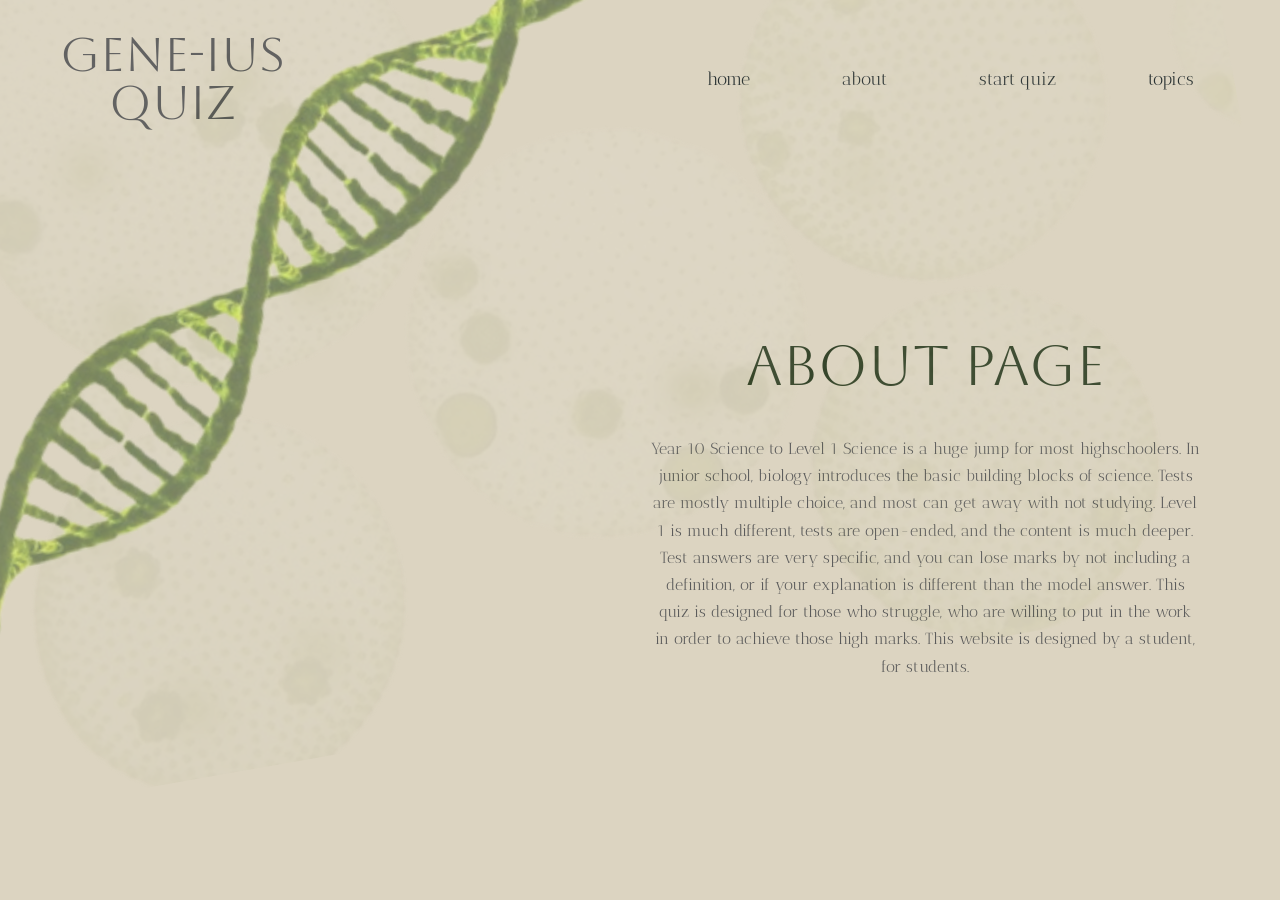
<file: about.html>
<!DOCTYPE html>
<html lang="en">
<head>
    <meta charset="UTF-8">
    <meta name="viewport" content="width=device-width, initial-scale=1.0">

    <title>Gene-ius Quiz</title>
    <link rel="stylesheet" href="about.css">

    <link rel="preconnect" href="https://fonts.googleapis.com">
    <link rel="preconnect" href="https://fonts.gstatic.com" crossorigin>
    <link href="https://fonts.googleapis.com/css2?family=Aboreto&family=Antic+Didone&family=Noto+Serif+Display:ital,wght@0,100..900;1,100..900&display=swap" rel="stylesheet">
    <link rel="icon" href="fav icon 3.png" type="image/x-icon">
</head>
<body>
    <!--  Button sound audio  -->
    <audio id="button-sound" src="click.mp3"></audio>
    <audio id="hover-sound" src="hover.wav"></audio>

    <div id="half">

    <header>
        <div id="banner">
            <a href="index.html" class="sound">GENE-IUS<br>QUIZ</a>
        </div>

    <nav class="navbar">
         <ul class="nav-links">
            <li><a href="index.html" class="sound">home</a></li>
            <li><a href="about.html" class="sound">about</a></li>
            <li><a href="quiz.html" class="sound">start quiz</a></li>
            <li><a href="topics.html" class="sound">topics</a></li>
        </ul>
    </nav>
    </header>
    <!-- end of navbar stuff -->

    <main>
        <div class="content">
            <h1 class="title">About Page</h1>
            <p>Year 10 Science to Level 1 Science is a huge jump for most highschoolers. 
            In junior school, biology introduces the basic building blocks of science. 
            Tests are mostly multiple choice, and most can get away with not studying. 
            Level 1 is much different, tests are open-ended, and the content is much deeper. 
            Test answers are very specific, and you can lose marks by not including a definition, 
            or if your explanation is different than the model answer. This quiz is designed for those 
            who struggle, who are willing to put in the work in order to achieve those high marks. 
            This website is designed by a student, for students. </p>
        </div>

        <div class="images">
            <div class="dna-png">
            <img src="images/digital - dna png (about page).png" alt="GREEN DNA Image" draggable="false">
            </div>

            <div class="background-img">
                <img src="images/image 6.png" alt="Background Image" draggable="false">
            </div>
        </div>

    </main>

    <footer>

    </footer>
    <script src="script.js"></script>
    </div>
</body>
</html>
</file>
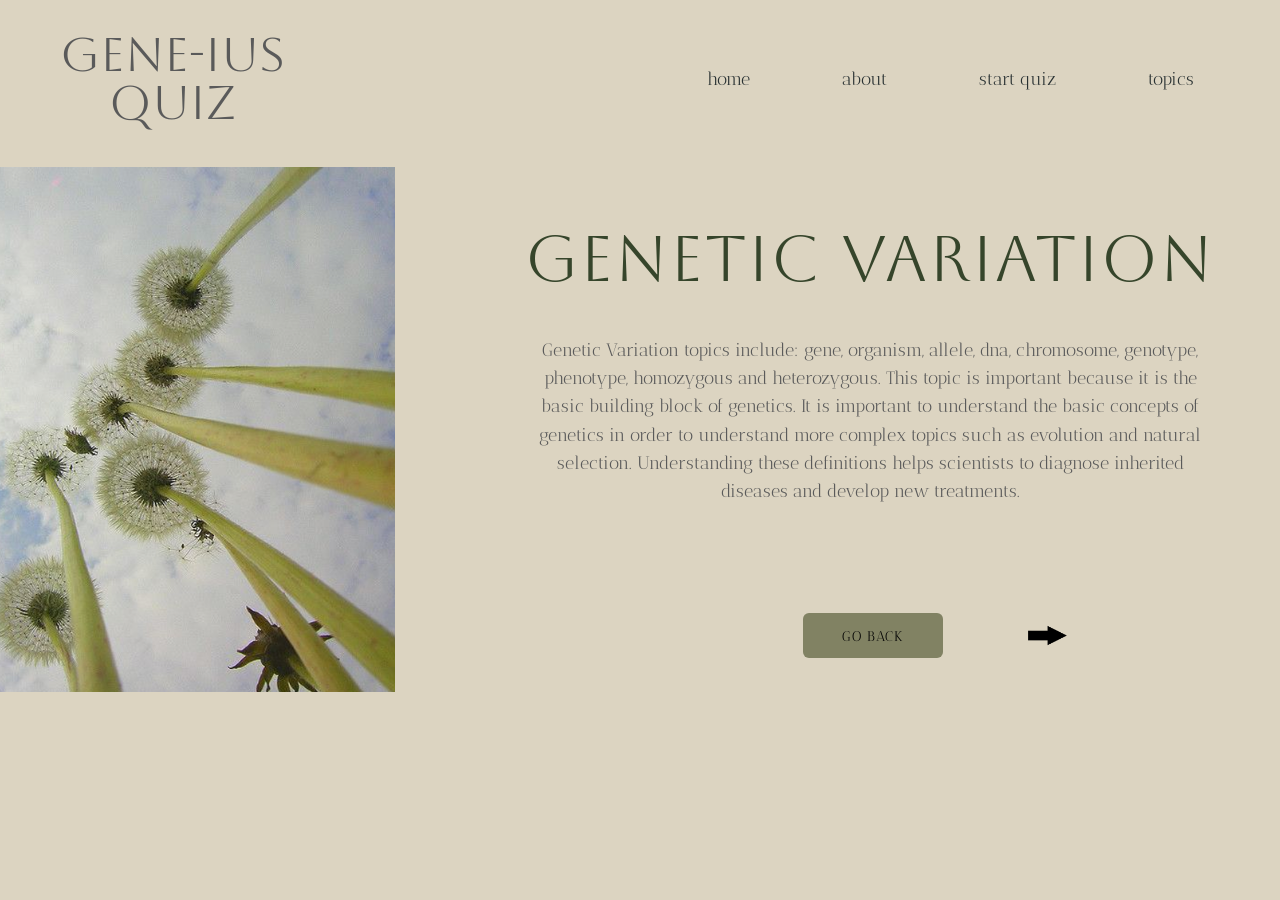
<file: topic1.html>
<!DOCTYPE html>
<html lang="en">
<head>
    <meta charset="UTF-8">
    <meta name="viewport" content="width=device-width, initial-scale=1.0">
    <title>Gene-ius Quiz</title>
    <link rel="stylesheet" href="topic1.css">
    <link rel="preconnect" href="https://fonts.googleapis.com">
    <link rel="preconnect" href="https://fonts.gstatic.com" crossorigin>
    <link href="https://fonts.googleapis.com/css2?family=Aboreto&family=Antic+Didone&family=Noto+Serif+Display:ital,wght@0,100..900;1,100..900&display=swap" rel="stylesheet">
    <link rel="icon" href="fav icon 3.png" type="image/x-icon">
</head>
<body>
    <!--  Button sound audio  -->
    <audio id="button-sound" src="click.mp3"></audio>
    <audio id="hover-sound" src="hover.wav"></audio>

    <div id="half">

    <header>
        <div id="banner">
            <a href="index.html" class="sound">GENE-IUS<br>QUIZ</a>
        </div>

    <nav class="navbar">
         <ul class="nav-links">
            <li><a href="index.html" class="sound">home</a></li>
            <li><a href="about.html" class="sound">about</a></li>
            <li><a href="quiz.html" class="sound">start quiz</a></li>
            <li><a href="topics.html" class="sound">topics</a></li>
        </ul>
    </nav>
    </header>
    </div>

    <!-- end of navbar stuff -->
     <main>
        <div class="image-container">
            <img src="images/image 14.png" alt="Low angle picture of green dandelions">
        </div>
        <div class="about-container">
            <h1>GENETIC VARIATION</h1>
            <p>Genetic Variation topics include: gene, organism, allele, dna, chromosome, genotype, phenotype, homozygous and heterozygous.
                This topic is important because it is the basic building block of genetics. It is important to understand the basic concepts 
                of genetics in order to understand more complex topics such as evolution and natural selection. Understanding these definitions
                helps scientists to diagnose inherited diseases and develop new treatments.
            </p>
        </div>

        <div class="arrow-container">
            <a href="topic2.html" class="sound">
            <img src ="images/arrow 2.png" alt="Arrow pointing right">
            </a>
        </div>

        <div class="button-container">
            <a href="topics.html" class="sound">GO BACK</a>
        </div>
    </main>
    <script src="script.js"></script>
</body>
</html>
</file>
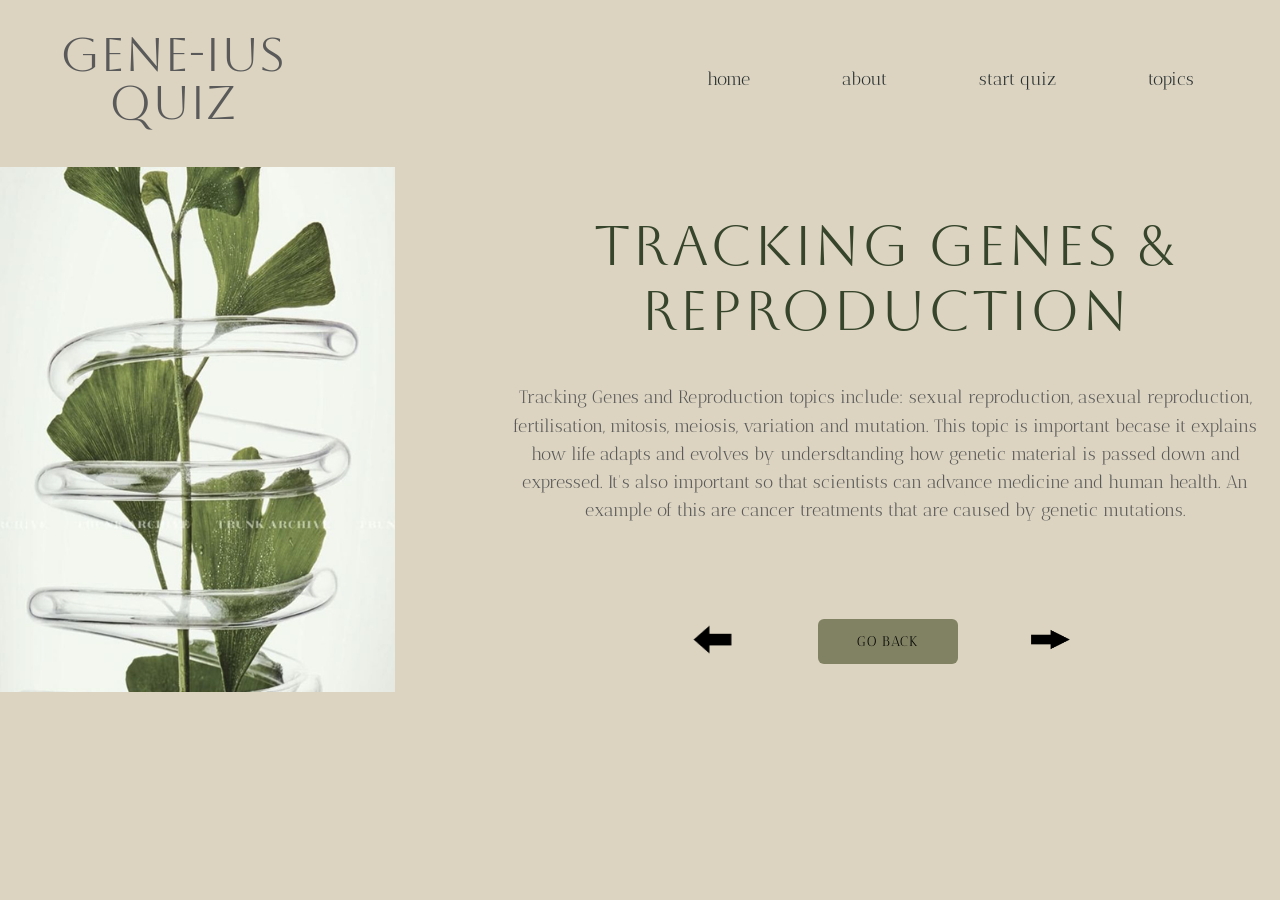
<file: topic2.html>
<!DOCTYPE html>
<html lang="en">
<head>
    <meta charset="UTF-8">
    <meta name="viewport" content="width=device-width, initial-scale=1.0">
    <title>Gene-ius Quiz</title>
    <link rel="stylesheet" href="topic2.css">
    <link rel="preconnect" href="https://fonts.googleapis.com">
    <link rel="preconnect" href="https://fonts.gstatic.com" crossorigin>
    <link href="https://fonts.googleapis.com/css2?family=Aboreto&family=Antic+Didone&family=Noto+Serif+Display:ital,wght@0,100..900;1,100..900&display=swap" rel="stylesheet">
    <link rel="icon" href="fav icon 3.png" type="image/x-icon">
</head>
<body>
    <!--  Button sound audio  -->
    <audio id="button-sound" src="click.mp3"></audio>
    <audio id="hover-sound" src="hover.wav"></audio>

    <div id="half">

    <header>
        <div id="banner">
            <a href="index.html" class="sound">GENE-IUS<br>QUIZ</a>
        </div>

    <nav class="navbar">
         <ul class="nav-links">
            <li><a href="index.html" class="sound">home</a></li>
            <li><a href="about.html" class="sound">about</a></li>
            <li><a href="quiz.html" class="sound">start quiz</a></li>
            <li><a href="topics.html" class="sound">topics</a></li>
        </ul>
    </nav>
    </header>
    </div>

    <main>
        <div class="image-container">
            <img src="images/image%2014 (1).png" alt="Green leaves growing out of a clear, glass-like DNA spiral">
        </div>
        <div class="about-container">
            <h1>TRACKING GENES & REPRODUCTION</h1>
            <p>Tracking Genes and Reproduction topics include: sexual reproduction, asexual reproduction, fertilisation, 
                mitosis, meiosis, variation and mutation. This topic is important becase it explains how life adapts and evolves by undersdtanding
                how genetic material is passed down and expressed. It's also important so that scientists can advance medicine and human health. An
                example of this are cancer treatments that are caused by genetic mutations.  
            </p>
        </div>

        <div class="arrow-right-container">
            <a href="topic3.html" class="sound">
            <img src ="images/arrow%202.png" alt="Arrow pointing right">
            </a>
        </div>

        <div class="arrow-left-container">
            <a href="topic1.html" class="sound">
            <img src ="images/arrow%203.png" alt="Arrow pointing left">
            </a>
        </div>

        <div class="button-container">
            <a href="topics.html" class="sound">GO BACK</a>
        </div>
    </main>
    <script src="script.js"></script>
</body>
</html>
</file>
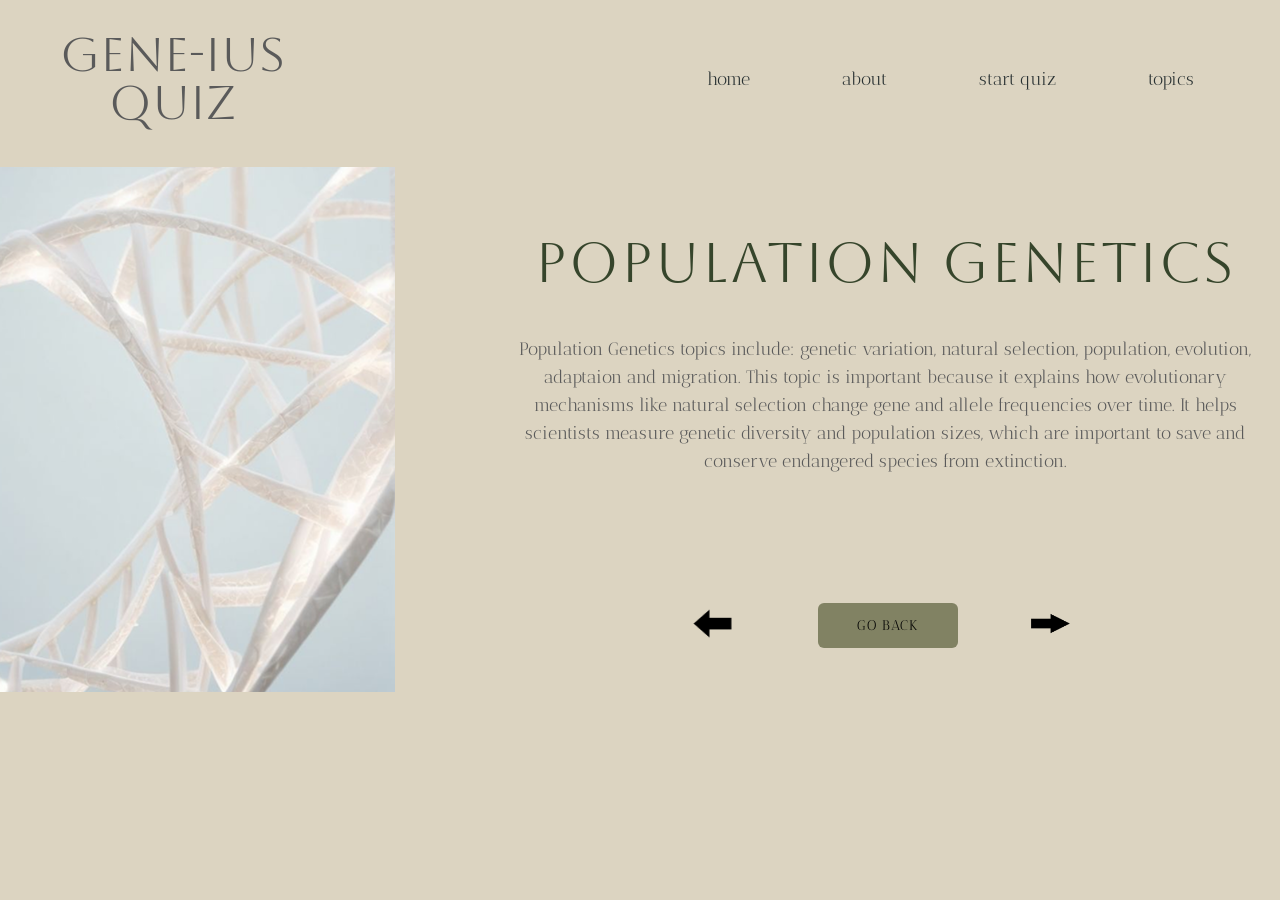
<file: topic3.html>
<!DOCTYPE html>
<html lang="en">
<head>
    <meta charset="UTF-8">
    <meta name="viewport" content="width=device-width, initial-scale=1.0">
    <title>Gene-ius Quiz</title>
    <link rel="stylesheet" href="topic3.css">
    <link rel="preconnect" href="https://fonts.googleapis.com">
    <link rel="preconnect" href="https://fonts.gstatic.com" crossorigin>
    <link href="https://fonts.googleapis.com/css2?family=Aboreto&family=Antic+Didone&family=Noto+Serif+Display:ital,wght@0,100..900;1,100..900&display=swap" rel="stylesheet">
    <link rel="icon" href="fav icon 3.png" type="image/x-icon">
</head>
<body>
    <!--  Button sound audio  -->
    <audio id="button-sound" src="click.mp3"></audio>
    <audio id="hover-sound" src="hover.wav"></audio>

    <div id="half">

    <header>
        <div id="banner">
            <a href="index.html" class="sound">GENE-IUS<br>QUIZ</a>
        </div>

    <nav class="navbar">
         <ul class="nav-links">
            <li><a href="index.html" class="sound">home</a></li>
            <li><a href="about.html" class="sound">about</a></li>
            <li><a href="quiz.html" class="sound">start quiz</a></li>
            <li><a href="topics.html" class="sound">topics</a></li>
        </ul>
    </nav>
    </header>
    </div>

    <main>
        <div class="image-container">
            <img src="images/image%2014%20(2).png" alt="A digital illustration of a DNA spiral">
        </div>
        <div class="about-container">
            <h1>POPULATION GENETICS</h1>
            <p>Population Genetics topics include: genetic variation, natural selection, population, evolution, adaptaion and migration.
                This topic is important because it explains how evolutionary mechanisms like natural selection change gene and allele
                frequencies over time. It helps scientists measure genetic diversity and population sizes, which are important to save and conserve
                endangered species from extinction.
            </p>
        </div>

        <div class="arrow-right-container">
            <a href="topic4.html" class="sound">
            <img src ="images/arrow%202.png" alt="Arrow pointing right">
            </a>
        </div>

        <div class="arrow-left-container">
            <a href="topic2.html" class="sound">
            <img src ="images/arrow%203.png" alt="Arrow pointing left">
            </a>
        </div>

        <div class="button-container">
            <a href="topics.html" class="sound">GO BACK</a>
        </div>
    </main>
    <script src="script.js"></script>
</body>
</html>
</file>
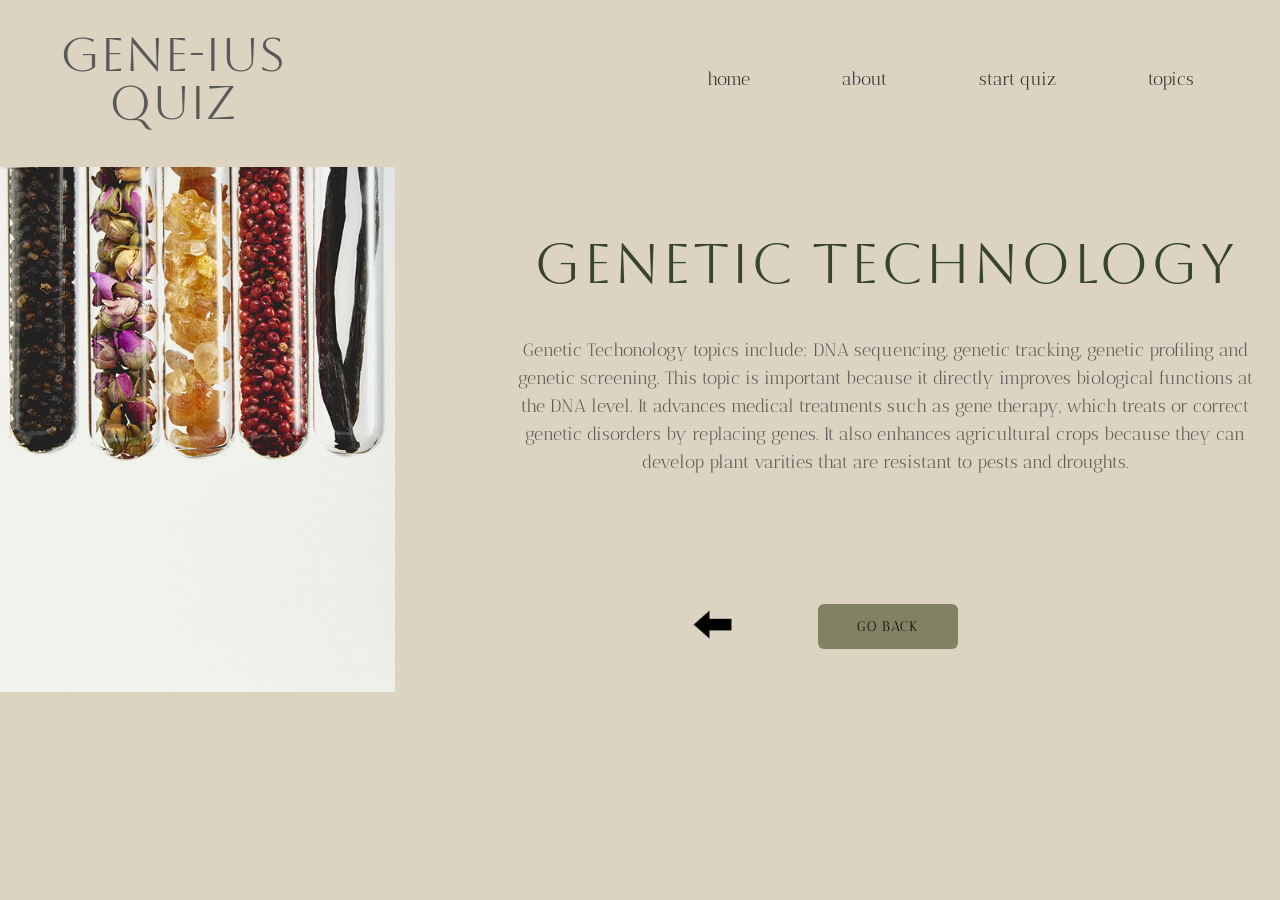
<file: topic4.html>
<!DOCTYPE html>
<html lang="en">
<head>
    <meta charset="UTF-8">
    <meta name="viewport" content="width=device-width, initial-scale=1.0">
    <title>Gene-ius Quiz</title>
    <link rel="stylesheet" href="topic4.css">
    <link rel="preconnect" href="https://fonts.googleapis.com">
    <link rel="preconnect" href="https://fonts.gstatic.com" crossorigin>
    <link href="https://fonts.googleapis.com/css2?family=Aboreto&family=Antic+Didone&family=Noto+Serif+Display:ital,wght@0,100..900;1,100..900&display=swap" rel="stylesheet">
    <link rel="icon" href="fav icon 3.png" type="image/x-icon">
</head>
<body>
    <!--  Button sound audio  -->
    <audio id="button-sound" src="click.mp3"></audio>
    <audio id="hover-sound" src="hover.wav"></audio>

    <div id="half">

    <header>
        <div id="banner">
            <a href="index.html" class="sound">GENE-IUS<br>QUIZ</a>
        </div>

    <nav class="navbar">
         <ul class="nav-links">
            <li><a href="index.html" class="sound">home</a></li>
            <li><a href="about.html" class="sound">about</a></li>
            <li><a href="quiz.html" class="sound">start quiz</a></li>
            <li><a href="topics.html" class="sound">topics</a></li>
        </ul>
    </nav>
    </header>
    </div>

    <main>
        <div class="image-container">
            <img src="images/image%2014%20(5).png" alt="A digital illustration of a DNA spiral">
        </div>
        <div class="about-container">
            <h1>GENETIC TECHNOLOGY</h1>
            <p>Genetic Techonology topics include: DNA sequencing, genetic tracking, genetic profiling and genetic screening. 
                This topic is important because it directly improves biological functions at the DNA level. It advances medical treatments such
                as gene therapy, which treats or correct genetic disorders by replacing genes. It also enhances agricultural crops because they can
                develop plant varities that are resistant to pests and droughts.
            </p>
        </div>

        <div class="arrow-left-container">
            <a href="topic3.html" class="sound">
            <img src ="images/arrow%203.png" alt="Arrow pointing left">
            </a>
        </div>

        <div class="button-container" >
            <a href="topics.html" class="sound">GO BACK</a>
        </div>
    </main>
    <script src="script.js"></script>
</body>
</html>
</file>
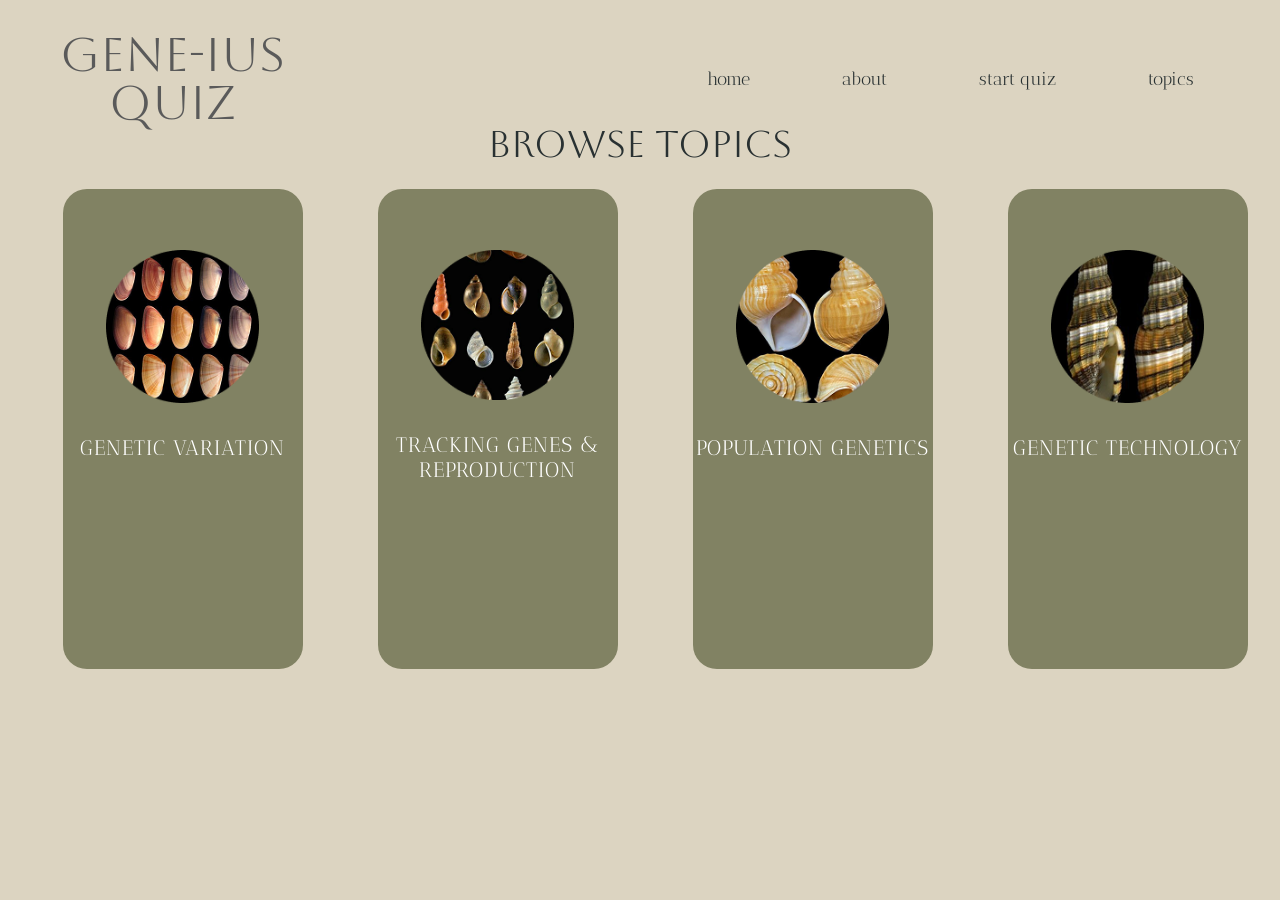
<file: topics.html>
<!DOCTYPE html>
<html lang="en">
<head>
    <meta charset="UTF-8">
    <meta name="viewport" content="width=device-width, initial-scale=1.0">
    <title>Gene-ius Quiz</title>
    <link rel="stylesheet" href="topics.css">

    <link rel="preconnect" href="https://fonts.googleapis.com">
    <link rel="preconnect" href="https://fonts.gstatic.com" crossorigin>
    <link href="https://fonts.googleapis.com/css2?family=Aboreto&family=Antic+Didone&family=Noto+Serif+Display:ital,wght@0,100..900;1,100..900&display=swap" rel="stylesheet">
    <link rel="icon" href="fav icon 3.png" type="image/x-icon">
</head>
<body>
    <!--  Button sound audio  -->
    <audio id="button-sound" src="click.mp3"></audio>
    <audio id="hover-sound" src="hover.wav"></audio>

    <div id="half">

    <header>
        <div id="banner">
            <a href="index.html" class="sound">GENE-IUS<br>QUIZ</a>
        </div>

    <nav class="navbar">
         <ul class="nav-links">
            <li><a href="index.html" class="sound">home</a></li>
            <li><a href="about.html" class="sound">about</a></li>
            <li><a href="quiz.html" class="sound">start quiz</a></li>
            <li><a href="topics.html" class="sound">topics</a></li>
        </ul>
    </nav>
    </header>
    </div>

    <!-- end of navbar stuff -->

    <main>
        <h1>Browse Topics</h1>

        <div class="topics-container">
            <div class="topic-1">
                <a href="topic1.html" class="sound">
                <img src="images/image-9.png" alt="Genetic Variation Image">
                <div class="text1">GENETIC VARIATION</div>
                </a>
            </div>

            <div class="topic-2">
                <a href="topic2.html" class="sound">
                <img src="images/image%2010.png" alt="Tracking Genes & Reproduction Image">
                <div class="text2">TRACKING GENES & REPRODUCTION</div>
                </a>
            </div>

            <div class="topic-3">
                <a href="topic3.html" class="sound">
                <img src="images/image%2011.png" alt="Population Genetics Image">
                <div class="text3">POPULATION GENETICS</div>
                </a>
            </div>

            <div class="topic-4">
                <a href="topic4.html" class="sound">
                <img src="images/image%2012.png" alt="Genetic Technology Image">
                <div class="text4">GENETIC TECHNOLOGY</div>
                </a>
            </div>
        </div>
    </main>
    </div>
    <script src="script.js"></script>
</body>
</html>
</file>
<file: about.css>
body{
    background-color:#DCD4C1;
    font-family: Aboreto, sans-serif;
    margin: 0;
    padding: 0;
    -webkit-font-smoothing: antialiased;
    -moz-osx-font-smoothing: grayscale;
}

div#half{
    color: #5A5A5A;
    text-align: center;
    font-size: 1em;
}

header {
    display: flex;
    justify-content: space-between;
    align-items: center;
    padding: 30px 30px 1px 20px;
}

#banner {
    font-family: Aboreto, sans-serif;
    font-size: 3em;
    line-height: 1;
    margin-left: 40px;
}

#banner a {
    text-decoration: none;
    color: #5A5A5A;
    display: inline-block;
    transition: all 0.3s ease;
}

#banner a:hover {
    color: #36452B;
    font-size: 1.3em;
    transform: scale(0.9);
}

.navbar {
    text-align: right;
    margin-right: 40px;
    font-size: 1.1em;
}

.navbar ul.nav-links li a.active:hover {
    background-color: #36452B; 
    transition: color 0.3s ease;
    border-radius: 5px;
    padding: 11px 24px;
    font-size: 1.5em;
    cursor: pointer;
    transition: all 0.3s ease;
}

ul.nav-links {
    list-style-type: none;
    display: flex;
    gap: 60px;
    margin: 0;
    padding: 0;
}

.navbar a {
    font-family: Antic Didone, serif;
    color: #293132;
    text-decoration: none;
    font-weight: thin;
    padding: 8px 16px;
    transition: all 0.3s ease;
}

.navbar a:hover {
    color: white;
    background-color: #36452B;
    border-radius: 4px;
    transition: color 0.3s ease;
    cursor: pointer;
    font-size: 1.5em;
    transition: all 0.3s ease;
}

/* end of navbar stuff */

main {
    display: flex;
    align-items: center;
    justify-content: space-between;
    gap: 40px;
    padding: 40px 80px;
}

.content {
    max-width: 550px;
    position: absolute;
    right: 60px;
    top: 55%;
    transform: translateY(-50%);
    padding: 20px;
    flex: 1;
}

.title {
    text-align: center;
    font-size: 3.5em;
    font-weight: 400;
    font-family: Aboreto, sans-serif;
    color: #36452B;
}

p {
    font-size: 1.0em;
    font-weight: 400;
    font-family: Antic Didone, serif;
    line-height: 1.7;
}

img {
    -webkit-user-drag: none;
    -moz-user-drag: none;
    -webkit-user-select: none;
    -ms-user-select: none;
    user-select: none;
}

.images {
    display: flex;
    align-items: center;
    flex: 0.1;
}

.dna-png img {
    position: absolute;
    right: 500px;
    width: 1100px;
    height: auto;
    margin-top: -300px;
    margin-right: 20px;
    transform: rotate(-10deg);
    z-index: 1;
    opacity: 0.5;
    pointer-events: none;
}

.background-img img {
    position: absolute;
    right: 0;
    width: 100%;
    height: auto;
    margin-top: -300px;
    margin-right: 20px;
    transform: rotate(-10deg);
    z-index: 0;
    opacity: 1;
    pointer-events: none;
}
</file>
<file: topic1.css>
body{
    background-color:#DCD4C1;
    font-family: Aboreto, sans-serif;
    margin: 0;
    padding: 0;
    -webkit-font-smoothing: antialiased;
    -moz-osx-font-smoothing: grayscale;
}

div#half{
    color: #5A5A5A;
    text-align: center;
    font-size: 1em;
}

header {
    display: flex;
    justify-content: space-between;
    align-items: center;
    padding: 30px 30px 1px 20px;
}

#banner {
    font-family: Aboreto, sans-serif;
    font-size: 3em;
    line-height: 1;
    margin-left: 40px;
}

#banner a {
    text-decoration: none;
    color: #5A5A5A;
    display: inline-block;
    transition: all 0.3s ease;
}

#banner a:hover {
    color: #36452B;
    font-size: 1.3em;
    transform: scale(0.9);
}

.navbar {
    text-align: right;
    margin-right: 40px;
    font-size: 1.1em;
}

.navbar ul.nav-links li a.active:hover {
    background-color: #36452B; 
    transition: color 0.3s ease;
    border-radius: 5px;
    padding: 11px 24px;
    font-size: 1.5em;
    cursor: pointer;
    transition: all 0.3s ease;
}

ul.nav-links {
    list-style-type: none;
    display: flex;
    gap: 60px;
    margin: 0;
    padding: 0;
}

.navbar a {
    font-family: Antic Didone, serif;
    color: #293132;
    text-decoration: none;
    font-weight: thin;
    padding: 8px 16px;
    transition: all 0.3s ease;
}

.navbar a:hover {
    color: white;
    background-color: #36452B;
    border-radius: 4px;
    transition: color 0.3s ease;
    cursor: pointer;
    font-size: 1.5em;
    transition: all 0.5s ease;
}

/* navbar stuff */

main {
    display: grid;
    grid-template-columns: 1fr 1.2fr;
    gap: 20px 50px;
    max-width: 1200px;
    margin: 40px auto;
    padding: 0 40px 80px 40px; 
    align-items: center;
}

.image-container {
    grid-column: 1;
    grid-row: 1 / span 2;
    max-width: 450px;

    margin-left: -50px;
    justify-self: start;
}

img {
    display: block;
    width: 90%;
    height: auto;
}

.about-container {
    grid-column: 2;
    grid-row: 1;
    text-align: center;
    padding: 20px 25px 0 20px;
}

h1 {
    font-size: 4em;
    font-family: Aboreto, sans-serif;
    font-weight: 400;
    margin-bottom: 40px;
    color: #36452B;
    margin-top: 0;
    letter-spacing: 2px;
    white-space: nowrap;
}

p {
    font-size: 1.1em;
    font-family: Antic Didone, serif;
    line-height: 1.6;
    color: #5A5A5A;
    margin-bottom: 20px;
}


.button-container {
    grid-column: 2;
    grid-row: 2;

    justify-self: center;

    display: flex;
    justify-content: center;
    align-items: center;

    width: 140px;
    height: 45px;
    background-color: #818263;
    border-radius: 6px;
    transition: all 0.3s ease;
}

.button-container a {
    text-decoration: none;
    color: black;
    font-family: Antic Didone, sans-serif;
    font-size: 0.9em;
    letter-spacing: 1px;
    transition: all 0.3s ease;
}

.button-container:hover a{
    color: white;
    font-size: 1.2em;
}

.button-container:hover {
    background-color: #293132;
    transform: scale(1.2);
    cursor: pointer;
}

.arrow-container {
    grid-column: 2;
    grid-row: 2;

    justify-self: center;
    margin-left: 200px;
    align-self: center;

    margin-left: 350px;
}

.arrow-container img {
    width: 45px;
    transition: all 0.3s ease;
}

.arrow-container img:hover {
    transform: scale(1.5);
    cursor: pointer;
    filter: invert(21%) sepia(21%) saturate(1008%) hue-rotate(53deg) brightness(91%) contrast(88%);
}
</file>
<file: topic2.css>
body{
    background-color:#DCD4C1;
    font-family: Aboreto, sans-serif;
    margin: 0;
    padding: 0;
    -webkit-font-smoothing: antialiased;
    -moz-osx-font-smoothing: grayscale;
}

div#half{
    color: #5A5A5A;
    text-align: center;
    font-size: 1em;
}

header {
    display: flex;
    justify-content: space-between;
    align-items: center;
    padding: 30px 30px 1px 20px;
}

#banner {
    font-family: Aboreto, sans-serif;
    font-size: 3em;
    line-height: 1;
    margin-left: 40px;
}

#banner a {
    text-decoration: none;
    color: #5A5A5A;
    display: inline-block;
    transition: all 0.3s ease;
}

#banner a:hover {
    color: #36452B;
    font-size: 1.3em;
    transform: scale(0.9);
}

.navbar {
    text-align: right;
    margin-right: 40px;
    font-size: 1.1em;
}

.navbar ul.nav-links li a.active:hover {
    background-color: #36452B; 
    transition: color 0.3s ease;
    border-radius: 5px;
    padding: 11px 24px;
    font-size: 1.5em;
    cursor: pointer;
    transition: all 0.3s ease;
}

ul.nav-links {
    list-style-type: none;
    display: flex;
    gap: 60px;
    margin: 0;
    padding: 0;
}

.navbar a {
    font-family: Antic Didone, serif;
    color: #293132;
    text-decoration: none;
    font-weight: thin;
    padding: 8px 16px;
    transition: all 0.3s ease;
}

.navbar a:hover {
    color: white;
    background-color: #36452B;
    border-radius: 4px;
    transition: color 0.3s ease;
    cursor: pointer;
    font-size: 1.5em;
    transition: all 0.5s ease;
}

/* end navbar */

main {
    display: grid;
    grid-template-columns: 400px 1fr;
    gap: 20px 50px;
    max-width: 1200px;
    margin: 40px auto;
    padding: 0 40px 80px 40px; 
    align-items: center;
}

.image-container {
    grid-column: 1;
    grid-row: 1 / span 2;
    max-width: 450px;

    margin-left: -50px;
    justify-self: start;
}

.image-container img {
    display: block;
    width: 90%;
    height: auto;
}

.about-container {
    grid-column: 2;
    grid-row: 1;
    text-align: center;
    padding: 20px 25px 0 20px;
}

h1 {
    font-size: 3.5em;
    font-family: Aboreto, sans-serif;
    font-weight: 400;
    margin-bottom: 40px;
    color: #36452B;
    margin-top: 0;
    letter-spacing: 2px;
}

p {
    font-size: 1.1em;
    font-family: Antic Didone, serif;
    line-height: 1.6;
    color: #5A5A5A;
    margin-bottom: 20px;
}


.button-container {
    grid-column: 2;
    grid-row: 2;

    justify-self: center;

    display: flex;
    justify-content: center;
    align-items: center;

    width: 140px;
    height: 45px;
    background-color: #818263;
    border-radius: 6px;
    transition: all 0.3s ease;
}

.button-container a {
    text-decoration: none;
    color: black;
    font-family: Antic Didone, sans-serif;
    font-size: 0.9em;
    letter-spacing: 1px;
    transition: all 0.3s ease;
}

.button-container:hover a{
    color: white;
    font-size: 1.2em;
}

.button-container:hover {
    background-color: #293132;
    transform: scale(1.2);
    cursor: pointer;
}

.arrow-left-container,
.arrow-right-container {
    grid-column: 2;
    grid-row: 2;

    justify-self: center;
    margin-left: 200px;
    align-self: center;
}

.arrow-left-container {
    margin-right: 550px;
}

.arrow-right-container {
    margin-left: 325px;
}

.arrow-left-container img,
.arrow-right-container img {
    width: 45px;
    transition: all 0.3s ease;
}

.arrow-left-container img:hover,
.arrow-right-container img:hover {
    transform: scale(1.8);
    cursor: pointer;
    filter: invert(21%) sepia(21%) saturate(1008%) hue-rotate(53deg) brightness(91%) contrast(88%);
}
</file>
<file: topic3.css>
body{
    background-color:#DCD4C1;
    font-family: Aboreto, sans-serif;
    margin: 0;
    padding: 0;
    -webkit-font-smoothing: antialiased;
    -moz-osx-font-smoothing: grayscale;
}

div#half{
    color: #5A5A5A;
    text-align: center;
    font-size: 1em;
}

header {
    display: flex;
    justify-content: space-between;
    align-items: center;
    padding: 30px 30px 1px 20px;
}

#banner {
    font-family: Aboreto, sans-serif;
    font-size: 3em;
    line-height: 1;
    margin-left: 40px;
}

#banner a {
    text-decoration: none;
    color: #5A5A5A;
    display: inline-block;
    transition: all 0.3s ease;
}

#banner a:hover {
    color: #36452B;
    font-size: 1.3em;
    transform: scale(0.9);
}

.navbar {
    text-align: right;
    margin-right: 40px;
    font-size: 1.1em;
}

.navbar ul.nav-links li a.active:hover {
    background-color: #36452B; 
    transition: color 0.3s ease;
    border-radius: 5px;
    padding: 11px 24px;
    font-size: 1.5em;
    cursor: pointer;
    transition: all 0.3s ease;
}

ul.nav-links {
    list-style-type: none;
    display: flex;
    gap: 60px;
    margin: 0;
    padding: 0;
}

.navbar a {
    font-family: Antic Didone, serif;
    color: #293132;
    text-decoration: none;
    font-weight: thin;
    padding: 8px 16px;
    transition: all 0.3s ease;
}

.navbar a:hover {
    color: white;
    background-color: #36452B;
    border-radius: 4px;
    transition: color 0.3s ease;
    cursor: pointer;
    font-size: 1.5em;
    transition: all 0.5s ease;
}

/* end navbar */

main {
    display: grid;
    grid-template-columns: 400px 1fr;
    gap: 20px 50px;
    max-width: 1200px;
    margin: 40px auto;
    padding: 0 40px 80px 40px; 
    align-items: center;
}

.image-container {
    grid-column: 1;
    grid-row: 1 / span 2;
    max-width: 450px;

    margin-left: -50px;
    justify-self: start;
}

.image-container img {
    display: block;
    width: 90%;
    height: auto;
}

.about-container {
    grid-column: 2;
    grid-row: 1;
    text-align: center;
    padding: 20px 25px 0 20px;
}

h1 {
    font-size: 3.5em;
    font-family: Aboreto, sans-serif;
    font-weight: 400;
    margin-bottom: 40px;
    color: #36452B;
    margin-top: 0;
    letter-spacing: 2px;
}

p {
    font-size: 1.1em;
    font-family: Antic Didone, serif;
    line-height: 1.6;
    color: #5A5A5A;
    margin-bottom: 20px;
}


.button-container {
    grid-column: 2;
    grid-row: 2;

    justify-self: center;

    display: flex;
    justify-content: center;
    align-items: center;

    width: 140px;
    height: 45px;
    background-color: #818263;
    border-radius: 6px;
    transition: all 0.3s ease;
}

.button-container a {
    text-decoration: none;
    color: black;
    font-family: Antic Didone, sans-serif;
    font-size: 0.9em;
    letter-spacing: 1px;
    transition: all 0.3s ease;
}

.button-container:hover a{
    color: white;
    font-size: 1.2em;
}

.button-container:hover {
    background-color: #293132;
    transform: scale(1.2);
    cursor: pointer;
}

.arrow-left-container,
.arrow-right-container {
    grid-column: 2;
    grid-row: 2;

    justify-self: center;
    margin-left: 200px;
    align-self: center;
}

.arrow-left-container {
    margin-right: 550px;
}

.arrow-right-container {
    margin-left: 325px;
}

.arrow-left-container img,
.arrow-right-container img {
    width: 45px;
    transition: all 0.3s ease;
}

.arrow-left-container img:hover,
.arrow-right-container img:hover {
    transform: scale(1.8);
    cursor: pointer;
    filter: invert(21%) sepia(21%) saturate(1008%) hue-rotate(53deg) brightness(91%) contrast(88%);
}
</file>
<file: topic4.css>
body{
    background-color:#DCD4C1;
    font-family: Aboreto, sans-serif;
    margin: 0;
    padding: 0;
    -webkit-font-smoothing: antialiased;
    -moz-osx-font-smoothing: grayscale;
}

div#half{
    color: #5A5A5A;
    text-align: center;
    font-size: 1em;
}

header {
    display: flex;
    justify-content: space-between;
    align-items: center;
    padding: 30px 30px 1px 20px;
}

#banner {
    font-family: Aboreto, sans-serif;
    font-size: 3em;
    line-height: 1;
    margin-left: 40px;
}

#banner a {
    text-decoration: none;
    color: #5A5A5A;
    display: inline-block;
    transition: all 0.3s ease;
}

#banner a:hover {
    color: #36452B;
    font-size: 1.3em;
    transform: scale(0.9);
}

.navbar {
    text-align: right;
    margin-right: 40px;
    font-size: 1.1em;
}

.navbar ul.nav-links li a.active:hover {
    background-color: #36452B; 
    transition: color 0.3s ease;
    border-radius: 5px;
    padding: 11px 24px;
    font-size: 1.5em;
    cursor: pointer;
    transition: all 0.3s ease;
}

ul.nav-links {
    list-style-type: none;
    display: flex;
    gap: 60px;
    margin: 0;
    padding: 0;
}

.navbar a {
    font-family: Antic Didone, serif;
    color: #293132;
    text-decoration: none;
    font-weight: thin;
    padding: 8px 16px;
    transition: all 0.3s ease;
}

.navbar a:hover {
    color: white;
    background-color: #36452B;
    border-radius: 4px;
    transition: color 0.3s ease;
    cursor: pointer;
    font-size: 1.5em;
    transition: all 0.5s ease;
}

/* end navbar */

main {
    display: grid;
    grid-template-columns: 400px 1fr;
    gap: 20px 50px;
    max-width: 1200px;
    margin: 40px auto;
    padding: 0 40px 80px 40px; 
    align-items: center;
}

.image-container {
    grid-column: 1;
    grid-row: 1 / span 2;
    max-width: 450px;

    margin-left: -50px;
    justify-self: start;
}

.image-container img {
    display: block;
    width: 90%;
    height: auto;
}

.about-container {
    grid-column: 2;
    grid-row: 1;
    text-align: center;
    padding: 20px 25px 0 20px;
}

h1 {
    font-size: 3.5em;
    font-family: Aboreto, sans-serif;
    font-weight: 100;
    margin-bottom: 40px;
    color: #36452B;
    margin-top: 0;
    letter-spacing: 2px;
}

p {
    font-size: 1.1em;
    font-family: Antic Didone, serif;
    line-height: 1.6;
    color: #5A5A5A;
    margin-bottom: 20px;
}


.button-container {
    grid-column: 2;
    grid-row: 2;

    justify-self: center;

    display: flex;
    justify-content: center;
    align-items: center;

    width: 140px;
    height: 45px;
    background-color: #818263;
    border-radius: 6px;
    transition: all 0.3s ease;
}

.button-container a {
    text-decoration: none;
    color: black;
    font-family: Antic Didone, sans-serif;
    font-size: 0.9em;
    letter-spacing: 1px;
    transition: all 0.3s ease;
}

.button-container:hover a{
    color: white;
    font-size: 1.2em;
}

.button-container:hover {
    background-color: #293132;
    transform: scale(1.2);
    cursor: pointer;
}

.arrow-left-container,
.arrow-right-container {
    grid-column: 2;
    grid-row: 2;

    justify-self: center;
    margin-left: 200px;
    align-self: center;
}

.arrow-left-container {
    margin-right: 550px;
}

.arrow-right-container {
    margin-left: 325px;
}

.arrow-left-container img,
.arrow-right-container img {
    width: 45px;
    transition: all 0.3s ease;
}

.arrow-left-container img:hover,
.arrow-right-container img:hover {
    transform: scale(1.8);
    cursor: pointer;
    filter: invert(21%) sepia(21%) saturate(1008%) hue-rotate(53deg) brightness(91%) contrast(88%);
}
</file>
<file: topics.css>
body{
    background-color:#DCD4C1;
    font-family: Aboreto, sans-serif;
    margin: 0;
    padding: 0;
    -webkit-font-smoothing: antialiased;
    -moz-osx-font-smoothing: grayscale;
}

div#half{
    color: #5A5A5A;
    text-align: center;
    font-size: 1em;
}

header {
    display: flex;
    justify-content: space-between;
    align-items: center;
    padding: 30px 30px 1px 20px;
}

#banner {
    font-family: Aboreto, sans-serif;
    font-size: 3em;
    line-height: 1;
    margin-left: 40px;
}

#banner a {
    text-decoration: none;
    color: #5A5A5A;
    display: inline-block;
    transition: all 0.3s ease;
}

#banner a:hover {
    color: #36452B;
    font-size: 1.3em;
    transform: scale(0.9);
}

.navbar {
    text-align: right;
    margin-right: 40px;
    font-size: 1.1em;
}

.navbar ul.nav-links li a.active:hover {
    background-color: #36452B; 
    transition: color 0.3s ease;
    border-radius: 5px;
    padding: 11px 24px;
    font-size: 1.5em;
    cursor: pointer;
    transition: all 0.3s ease;
}

ul.nav-links {
    list-style-type: none;
    display: flex;
    gap: 60px;
    margin: 0;
    padding: 0;
}

.navbar a {
    font-family: Antic Didone, serif;
    color: #293132;
    text-decoration: none;
    font-weight: thin;
    padding: 8px 16px;
    transition: all 0.3s ease;
}

.navbar a:hover {
    color: white;
    background-color: #36452B;
    border-radius: 4px;
    transition: color 0.3s ease;
    cursor: pointer;
    font-size: 1.5em;
    transition: all 0.3s ease;
}

/* end of navbar stuff */

h1 {
    font-family: Aboreto, sans-serif;
    font-size: 2.3em;
    font-weight: 400;
    text-align: center;
    margin-top: -0.1em;
    margin-bottom: 0.5em;
    color: #293132;
}

.topics-container {
    display: flex;
    flex-direction: row;
    justify-content: center;
    align-items: stretch;
    gap: 75px;
    width: 100%;
    padding: 5px 15px;
}

.topic-1, .topic-2, .topic-3, .topic-4 {
    background-color: #818263;
    border-radius: 1.5em;
    padding: 1.9em;
    box-sizing: border-box;
    width: 15em;
    min-height: 30em;
    transition: transform 0.3s ease, border-radius 0.3s ease;
}

.topics-container a {
    display: flex;
    flex-direction: column;
    align-items: center;
    justify-content: space-between;
    width: 100%;
    height: 100%;
    padding: 1.9em;
    box-sizing: border-box;
    text-decoration: none;
}

.topics-container img {
    width: 130%;
    object-fit: cover;
    border-radius: 2em;
}

.topic-1:hover, 
.topic-2:hover, 
.topic-3:hover, 
.topic-4:hover {
    transform: scale(1.09);
    border-radius: 2em;
}

.text1, .text2, .text3, .text4 {
    color: #ffffff;
    font-family: Antic Didone, serif;
    font-size: 1.3em;
    text-align: center;
    letter-spacing: 1px;
    
    justify-content: center;
    align-items: center;
    width: 230%;

    padding-top: 1.9em;
    padding: 11px;
    margin-top: 1em;
    margin-bottom: auto;
    box-sizing: border-box;
    transition: all 0.3s ease;
}

.topic-1 a, .topic-2 a, .topic-3 a, .topic-4 a {
    text-decoration: none;
    color: #ffffff;
    width: 100%;
    height: 100%;
}
</file>
